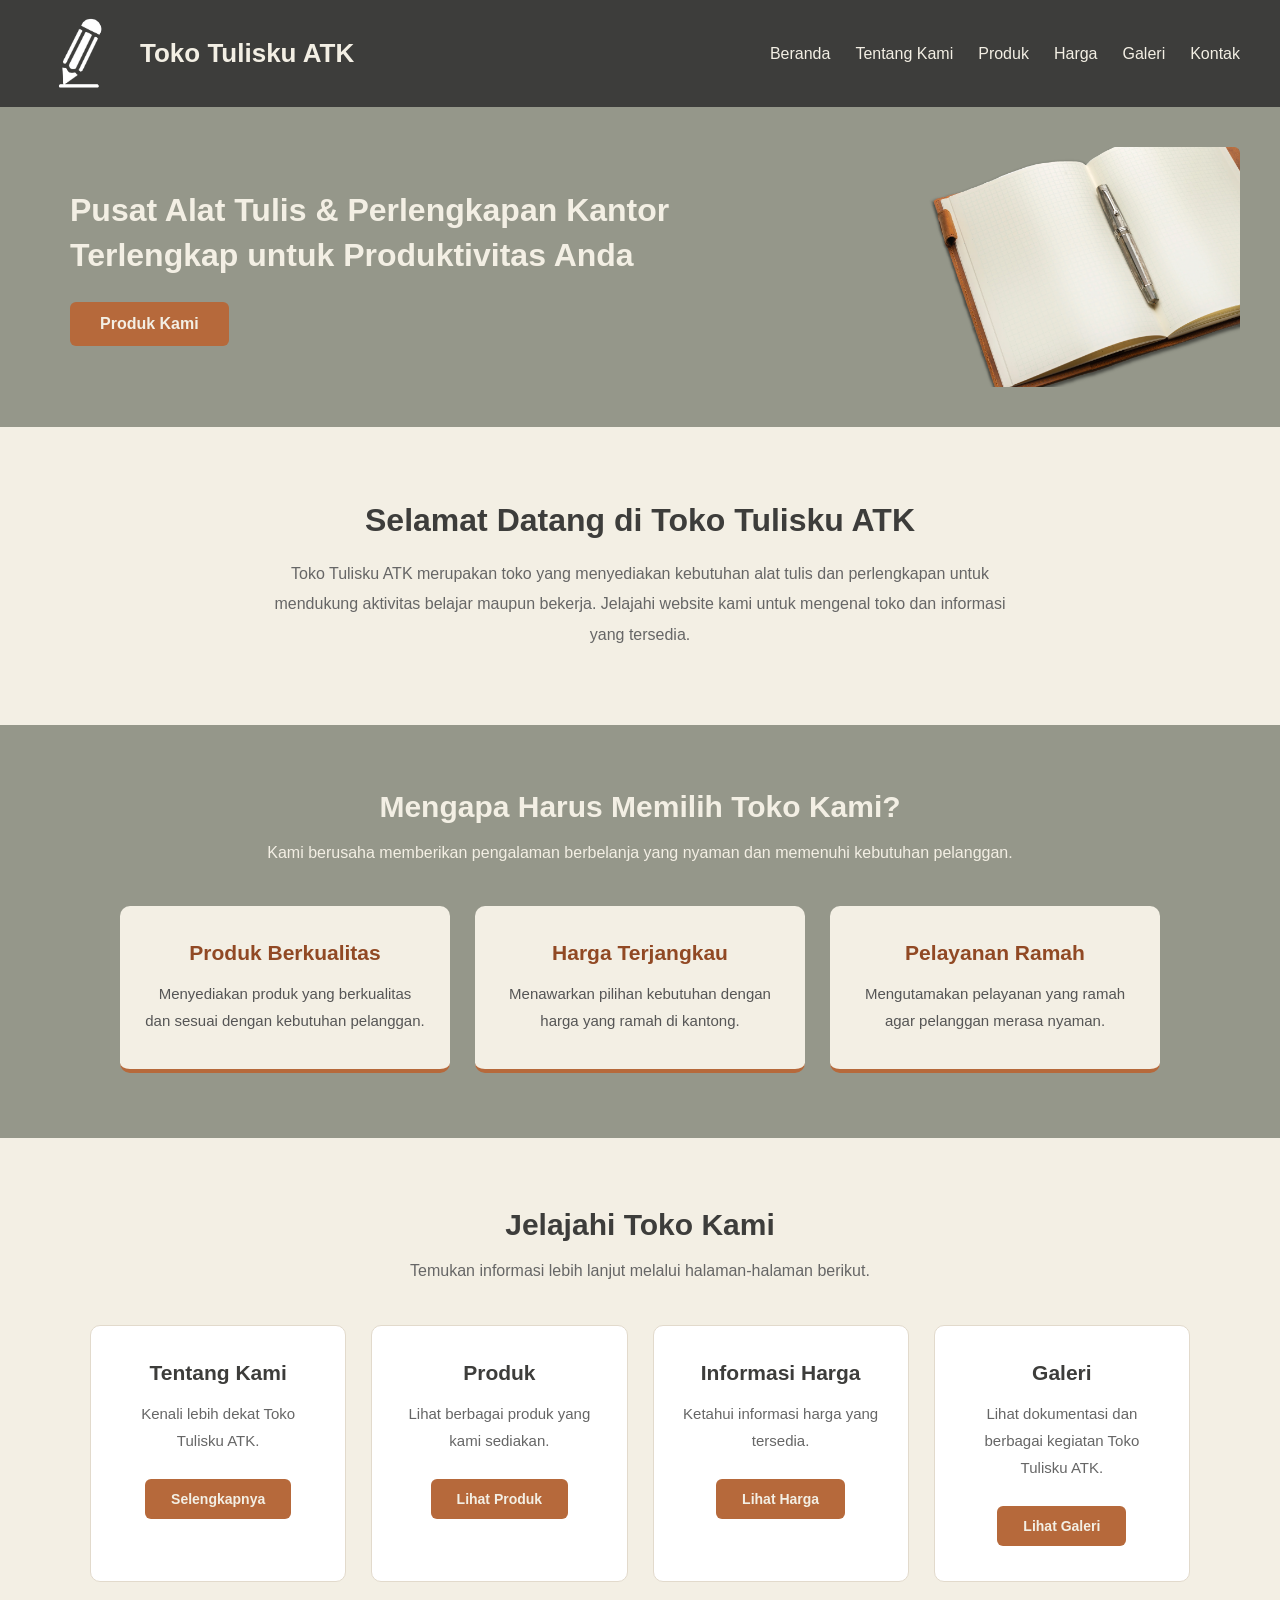
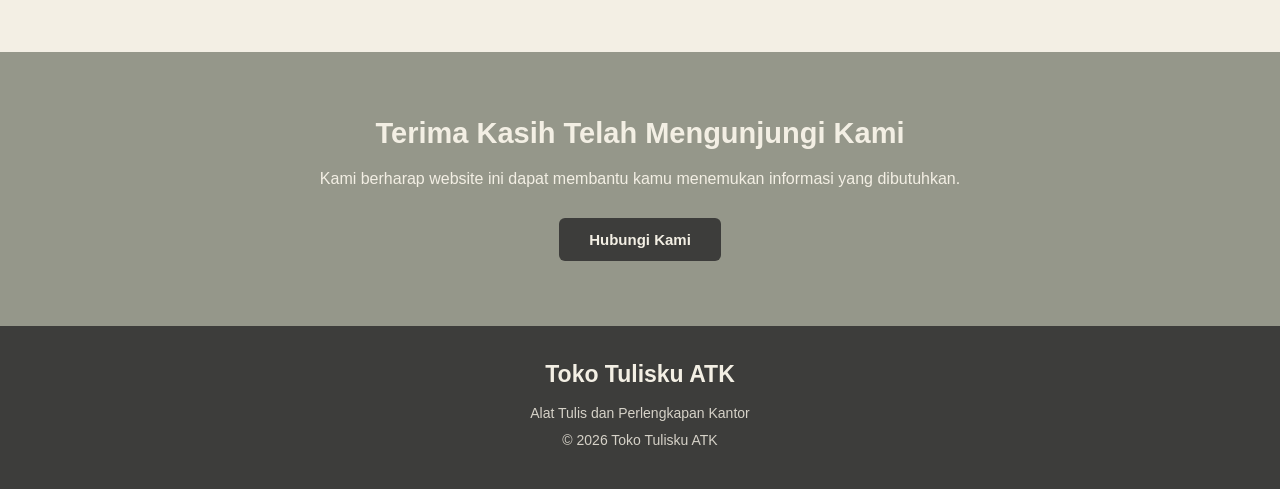
<file: index.html>
<!DOCTYPE html>
<html lang="en">
<head>
    <meta charset="UTF-8">
    <meta name="viewport" content="width=device-width, initial-scale=1.0">
    <title>Beranda</title>
    <link href="./styles/global.css" rel="stylesheet">
    <link href="./styles/index.css" rel="stylesheet">
</head>
<body>
    <header>
        <nav class="header">
            <a href="index.html" class="logo">
                <img src="./assets/images/logo/logo.png" alt="Logo ATK Store">
            </a>
            <h1 class="header-judul">Toko Tulisku ATK</h1>
            <ul class="header-link">
                <li><a href="index.html">Beranda</a></li>
                <li><a href="pages/about.html">Tentang Kami</a></li>
                <li><a href="pages/products.html">Produk</a></li>
                <li><a href="pages/pricing.html">Harga</a></li>
                <li><a href="pages/gallery.html">Galeri</a></li>
                <li><a href="pages/contact.html">Kontak</a></li>
            </ul>
        </nav>

        <nav class="header2">
            <div class="header2-isi">
            <p>Pusat Alat Tulis & Perlengkapan Kantor Terlengkap untuk Produktivitas Anda</p>
            <a href="pages/products.html">Produk Kami</a>
            </div>
            <div class="header2-gambar">
                <img src="assets/images/hero/image-product-header2.png" alt="Gambar Produk">
            </div>
        </nav>
    </header>

<main>
    <section class="sambutan">
        <h2>Selamat Datang di Toko Tulisku ATK</h2>
        <p>
            Toko Tulisku ATK merupakan toko yang menyediakan
            kebutuhan alat tulis dan perlengkapan untuk
            mendukung aktivitas belajar maupun bekerja.
            Jelajahi website kami untuk mengenal toko
            dan informasi yang tersedia.
        </p>
    </section>

    <section class="mengapa-kami">
        <h2>Mengapa Harus Memilih Toko Kami?</h2>
        <p>Kami berusaha memberikan pengalaman berbelanja yang nyaman dan memenuhi kebutuhan pelanggan.</p>
        <div class="mengapa-container">
            <div class="mengapa-card">
                <h3>Produk Berkualitas</h3>
                <p>Menyediakan produk yang berkualitas dan sesuai dengan kebutuhan pelanggan.</p>
            </div>
            <div class="mengapa-card">
                <h3>Harga Terjangkau</h3>
                <p>Menawarkan pilihan kebutuhan dengan harga yang ramah di kantong.</p>
            </div>
            <div class="mengapa-card">
                <h3>Pelayanan Ramah</h3>
                <p>Mengutamakan pelayanan yang ramah agar pelanggan merasa nyaman.</p>
            </div>
        </div>
    </section>

    <section class="jelajahi">
        <h2>Jelajahi Toko Kami</h2>
        <p>Temukan informasi lebih lanjut melalui halaman-halaman berikut.</p>
        <div class="jelajahi-container">
            <div class="jelajahi-card">
                <h3>Tentang Kami</h3>
                <p>Kenali lebih dekat Toko Tulisku ATK.</p>
                <a href="pages/about.html">Selengkapnya</a>
            </div>
            <div class="jelajahi-card">
                <h3>Produk</h3>
                <p>Lihat berbagai produk yang kami sediakan.</p>
                <a href="pages/products.html">Lihat Produk</a>
            </div>
            <div class="jelajahi-card">
                <h3>Informasi Harga</h3>
                <p>Ketahui informasi harga yang tersedia.</p>
                <a href="pages/pricing.html">Lihat Harga</a>
            </div>
            <div class="jelajahi-card">
                <h3>Galeri</h3>
                <p>Lihat dokumentasi dan berbagai kegiatan Toko Tulisku ATK.</p>
                <a href="pages/gallery.html">Lihat Galeri</a>
            </div>
        </div>
    </section>

    <section class="ajakan">
        <h2>Terima Kasih Telah Mengunjungi Kami</h2>
        <p>Kami berharap website ini dapat membantu kamu menemukan informasi yang dibutuhkan.</p>
        <a href="pages/contact.html">Hubungi Kami</a>
    </section>
</main>

<footer>
    <h3>Toko Tulisku ATK</h3>
    <p>Alat Tulis dan Perlengkapan Kantor</p>
    <p>© 2026 Toko Tulisku ATK</p>
</footer>

</body>
</html>
</file>
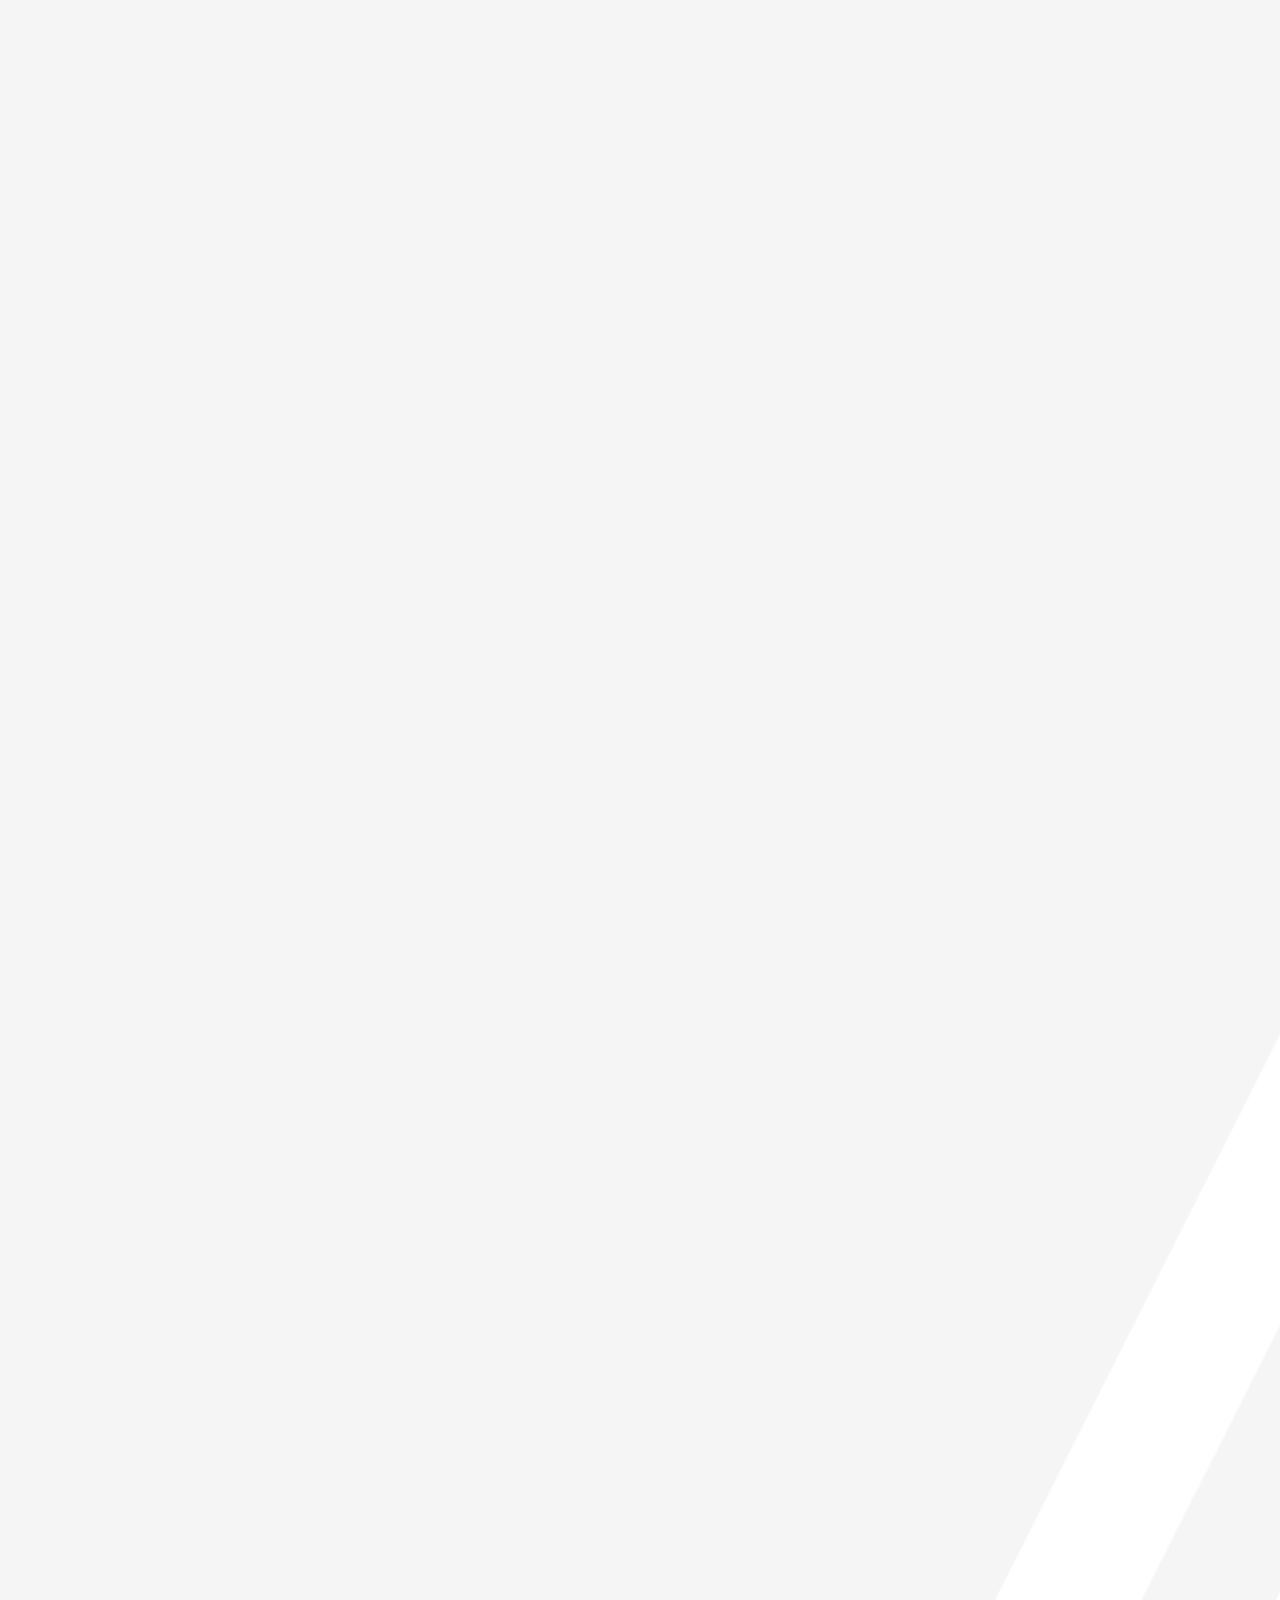
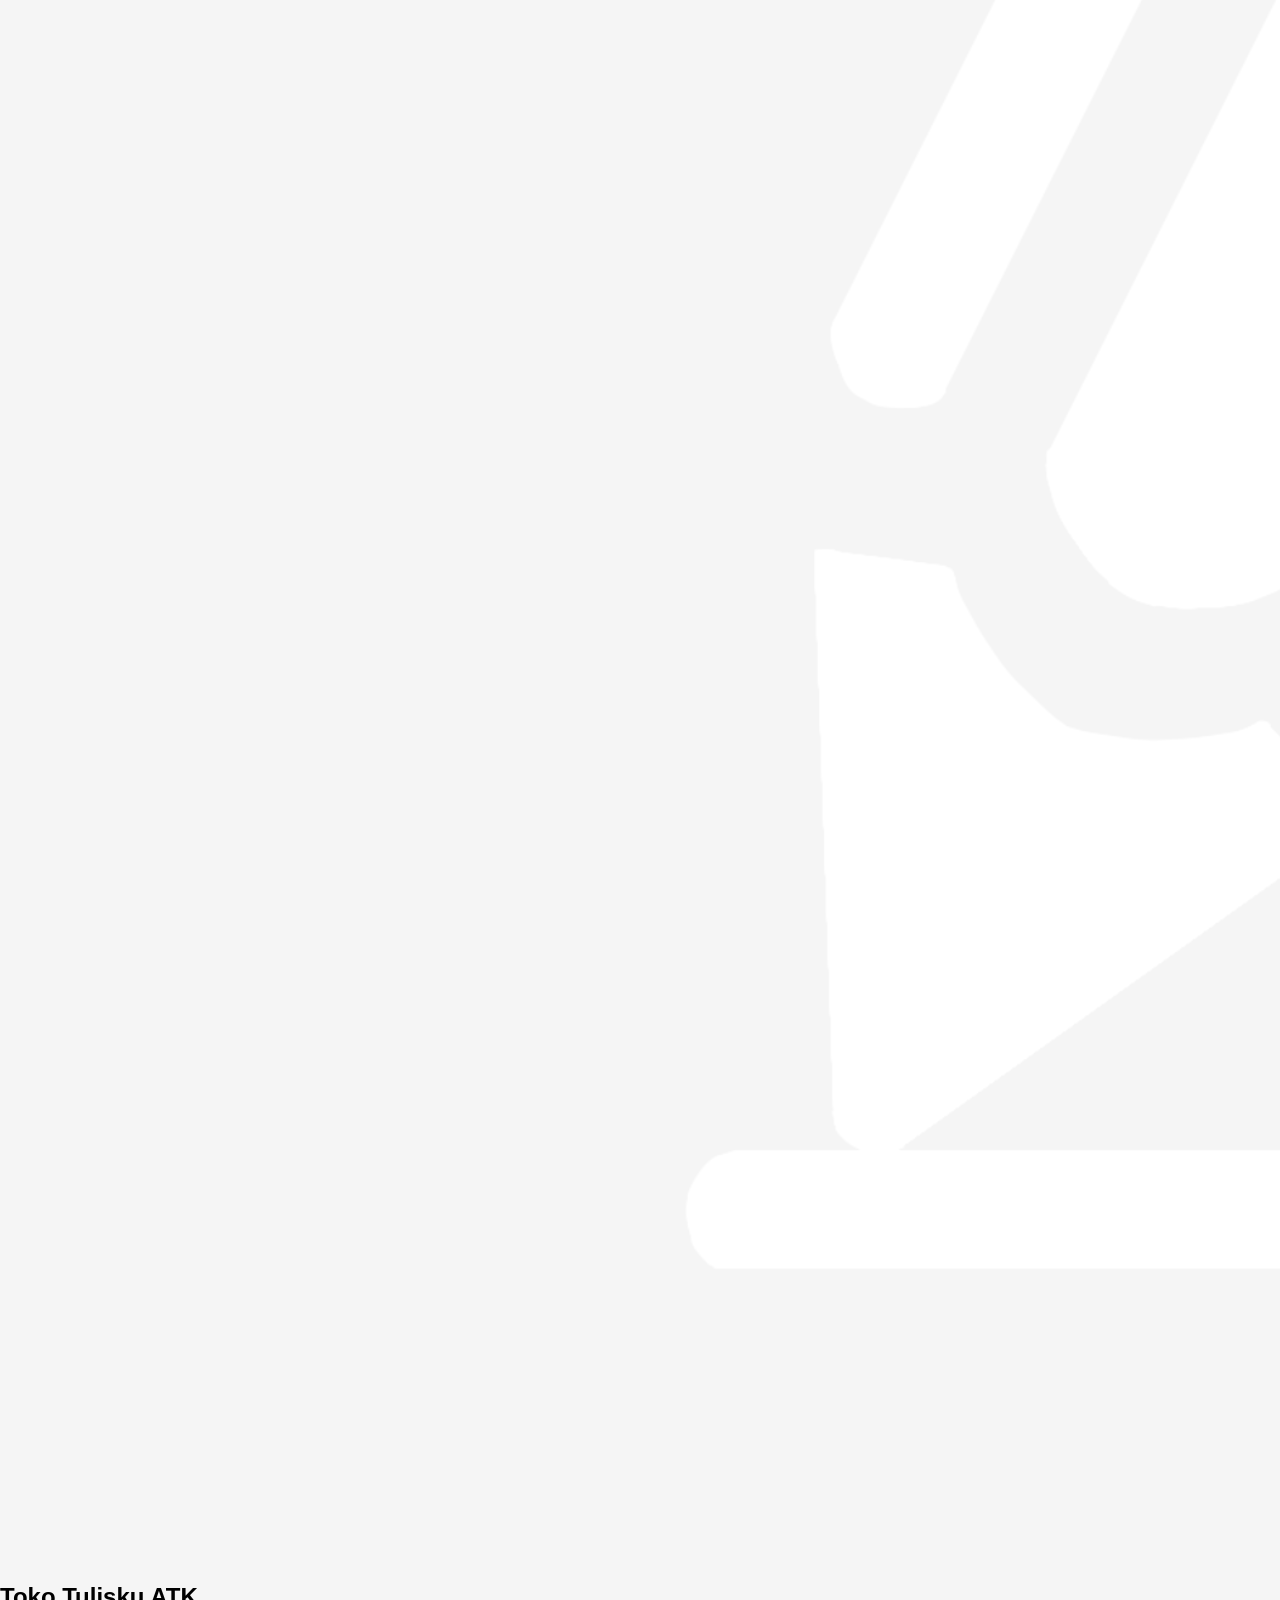
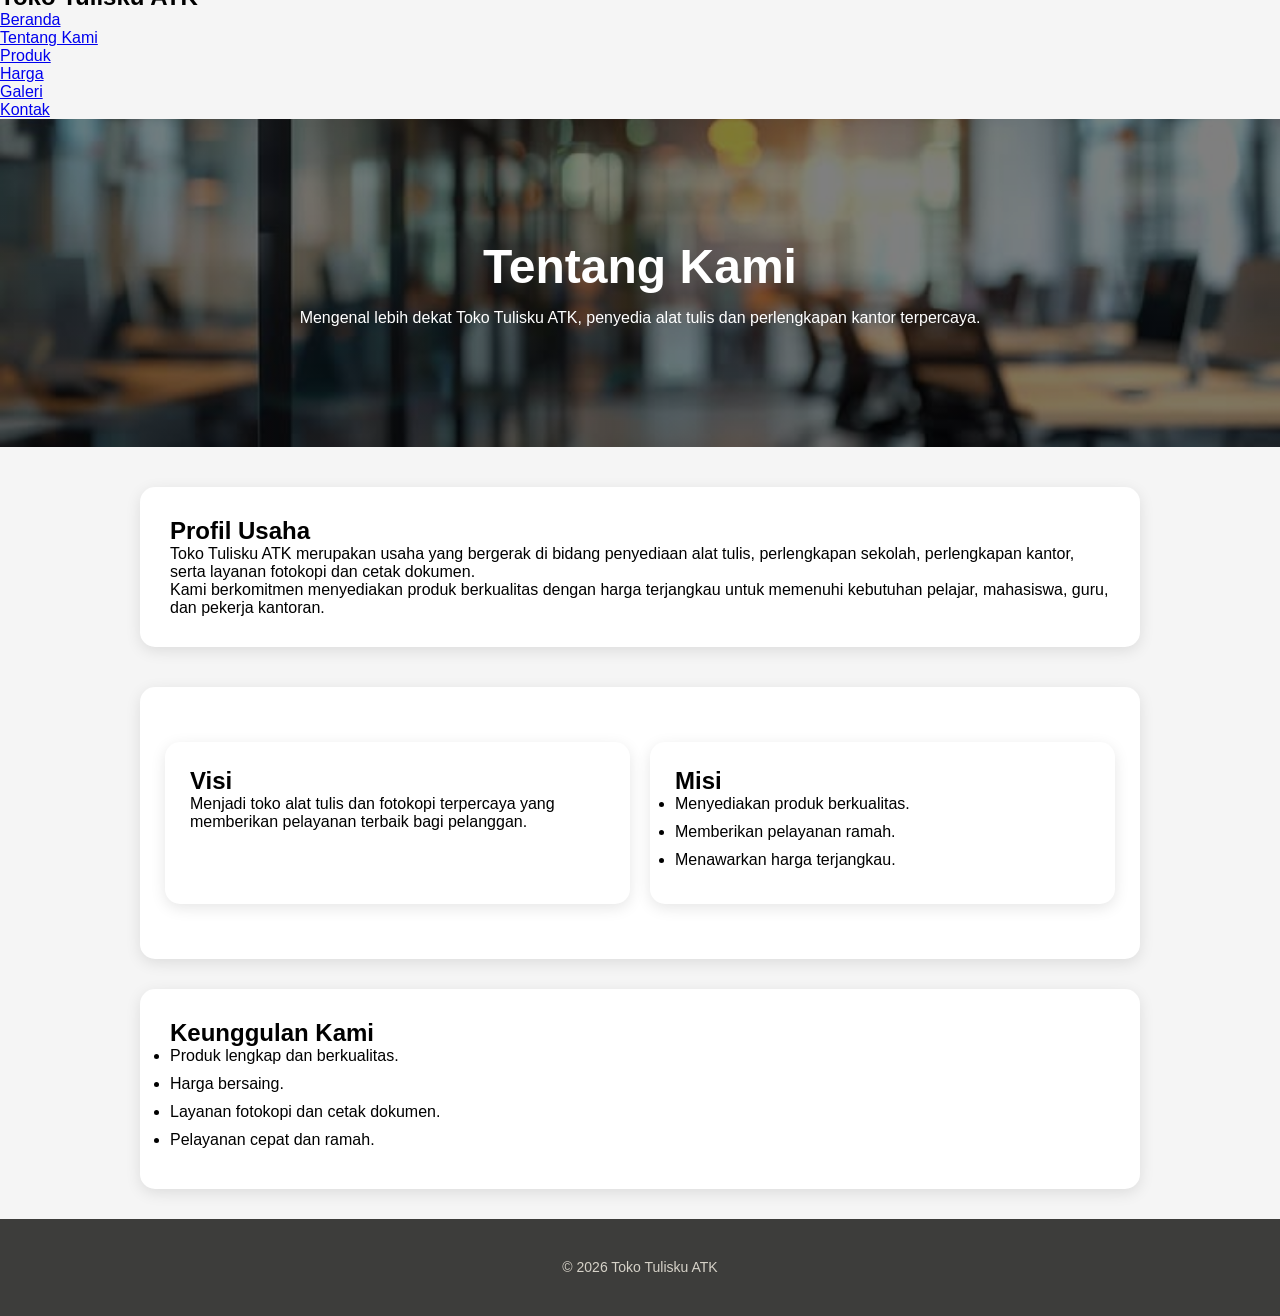
<file: pages/about.html>
<!doctype html>
<html lang="id">
  <head>
    <meta charset="UTF-8" />
    <meta name="viewport" content="width=device-width, initial-scale=1.0" />

    <title>Tentang Kami - Toko Tulisku ATK</title>

    <link rel="stylesheet" href="../styles/global.css" />
    <link rel="stylesheet" href="../styles/about.css" />
  </head>
  <body>
    <header>
      <nav>
        <div class="logo-brand">
          <img src="../assets/pencil-logo.png" alt="Logo" />

          <h2>Toko Tulisku ATK</h2>
        </div>

        <ul>
          <li><a href="../index.html">Beranda</a></li>
          <li><a href="about.html">Tentang Kami</a></li>
          <li><a href="products.html">Produk</a></li>
          <li><a href="pricing.html">Harga</a></li>
          <li><a href="gallery.html">Galeri</a></li>
          <li><a href="contact.html">Kontak</a></li>
        </ul>
      </nav>
    </header>

    <main>
      <section class="hero">
        <h1>Tentang Kami</h1>
        <p>
          Mengenal lebih dekat Toko Tulisku ATK, penyedia alat tulis dan
          perlengkapan kantor terpercaya.
        </p>
      </section>

      <section class="about-content">
        <h2>Profil Usaha</h2>

        <p>
          Toko Tulisku ATK merupakan usaha yang bergerak di bidang penyediaan
          alat tulis, perlengkapan sekolah, perlengkapan kantor, serta layanan
          fotokopi dan cetak dokumen.
        </p>

        <p>
          Kami berkomitmen menyediakan produk berkualitas dengan harga
          terjangkau untuk memenuhi kebutuhan pelajar, mahasiswa, guru, dan
          pekerja kantoran.
        </p>
      </section>

      <section class="vision-mission">
        <div class="box">
          <section class="vision-mission">
            <div class="box">
              <h2>Visi</h2>

              <p>
                Menjadi toko alat tulis dan fotokopi terpercaya yang memberikan
                pelayanan terbaik bagi pelanggan.
              </p>
            </div>

            <div class="box">
              <h2>Misi</h2>

              <ul>
                <li>Menyediakan produk berkualitas.</li>
                <li>Memberikan pelayanan ramah.</li>
                <li>Menawarkan harga terjangkau.</li>
              </ul>
            </div>
          </section>
        </div>
      </section>

      <section class="advantages">
        <h2>Keunggulan Kami</h2>

        <ul>
          <li>Produk lengkap dan berkualitas.</li>
          <li>Harga bersaing.</li>
          <li>Layanan fotokopi dan cetak dokumen.</li>
          <li>Pelayanan cepat dan ramah.</li>
        </ul>
      </section>
    </main>

    <footer>
      <p>&copy; 2026 Toko Tulisku ATK</p>
    </footer>
  </body>
</html>
</file>
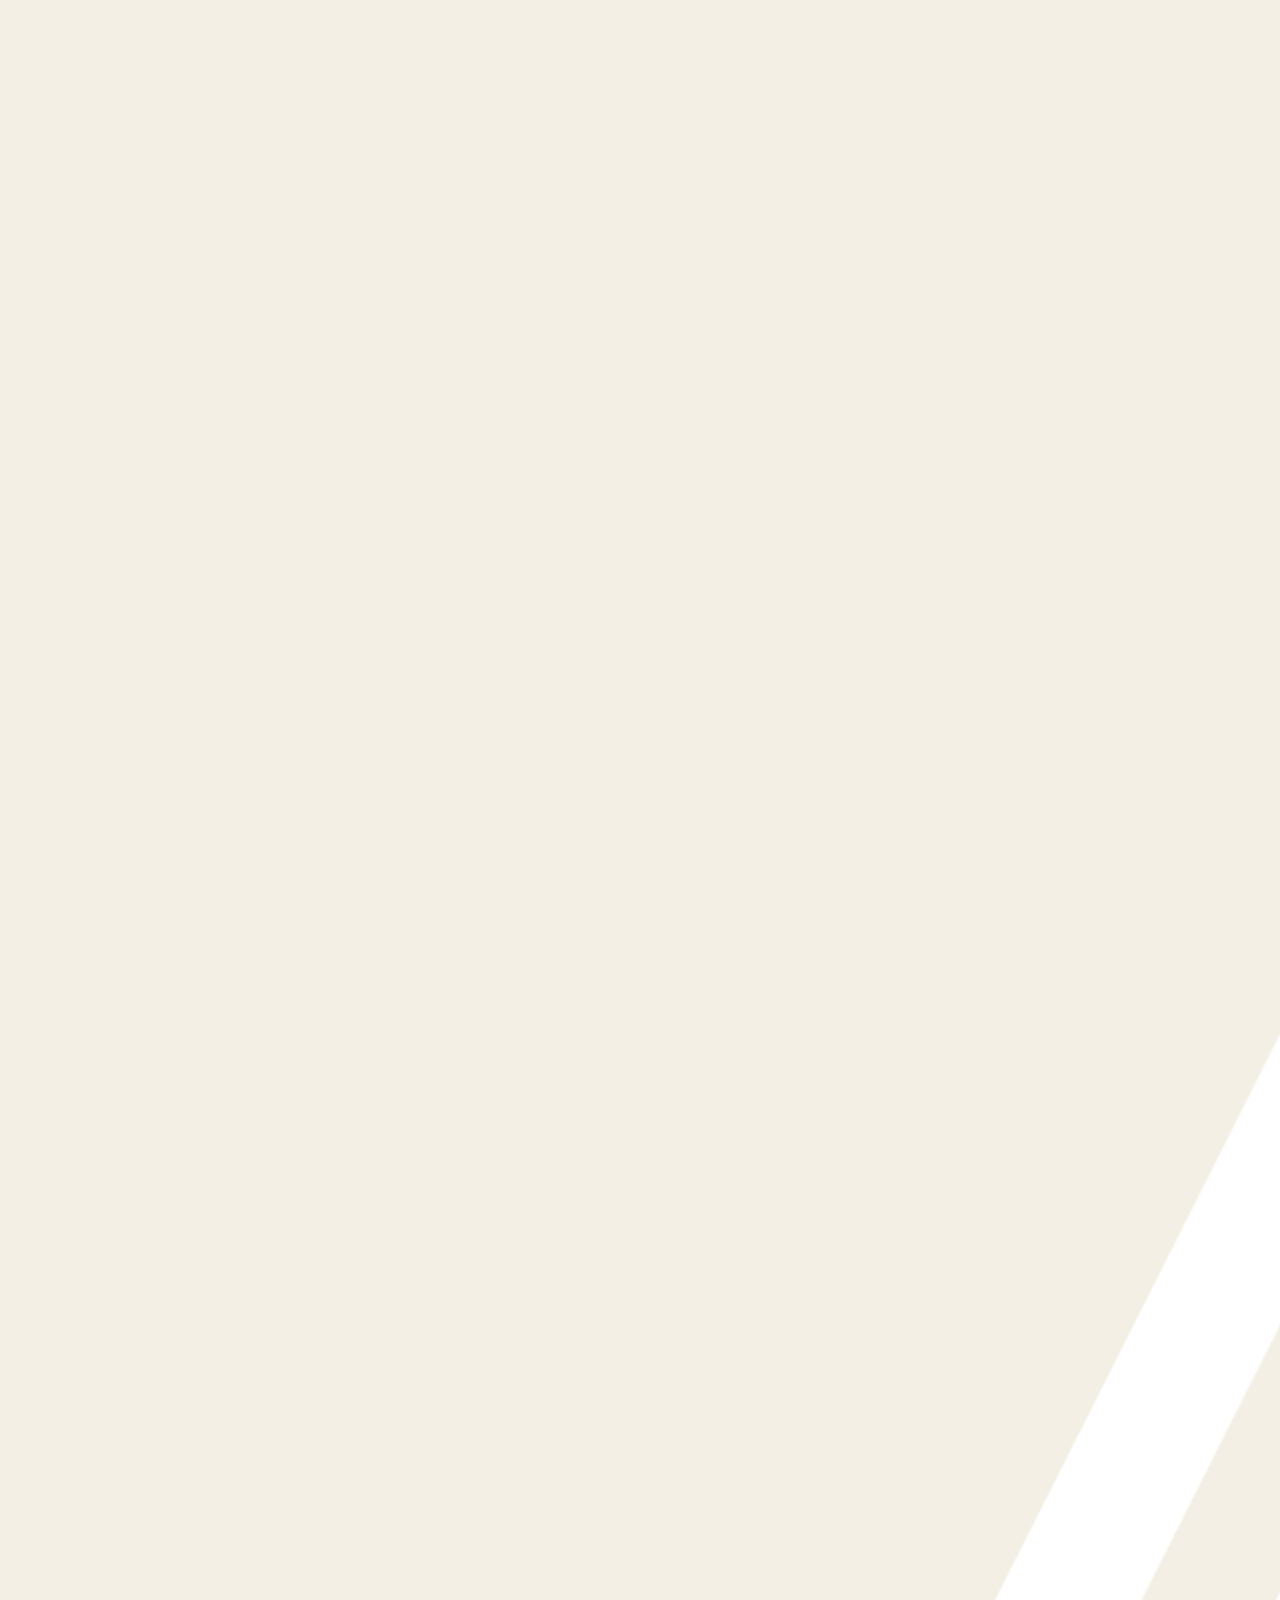
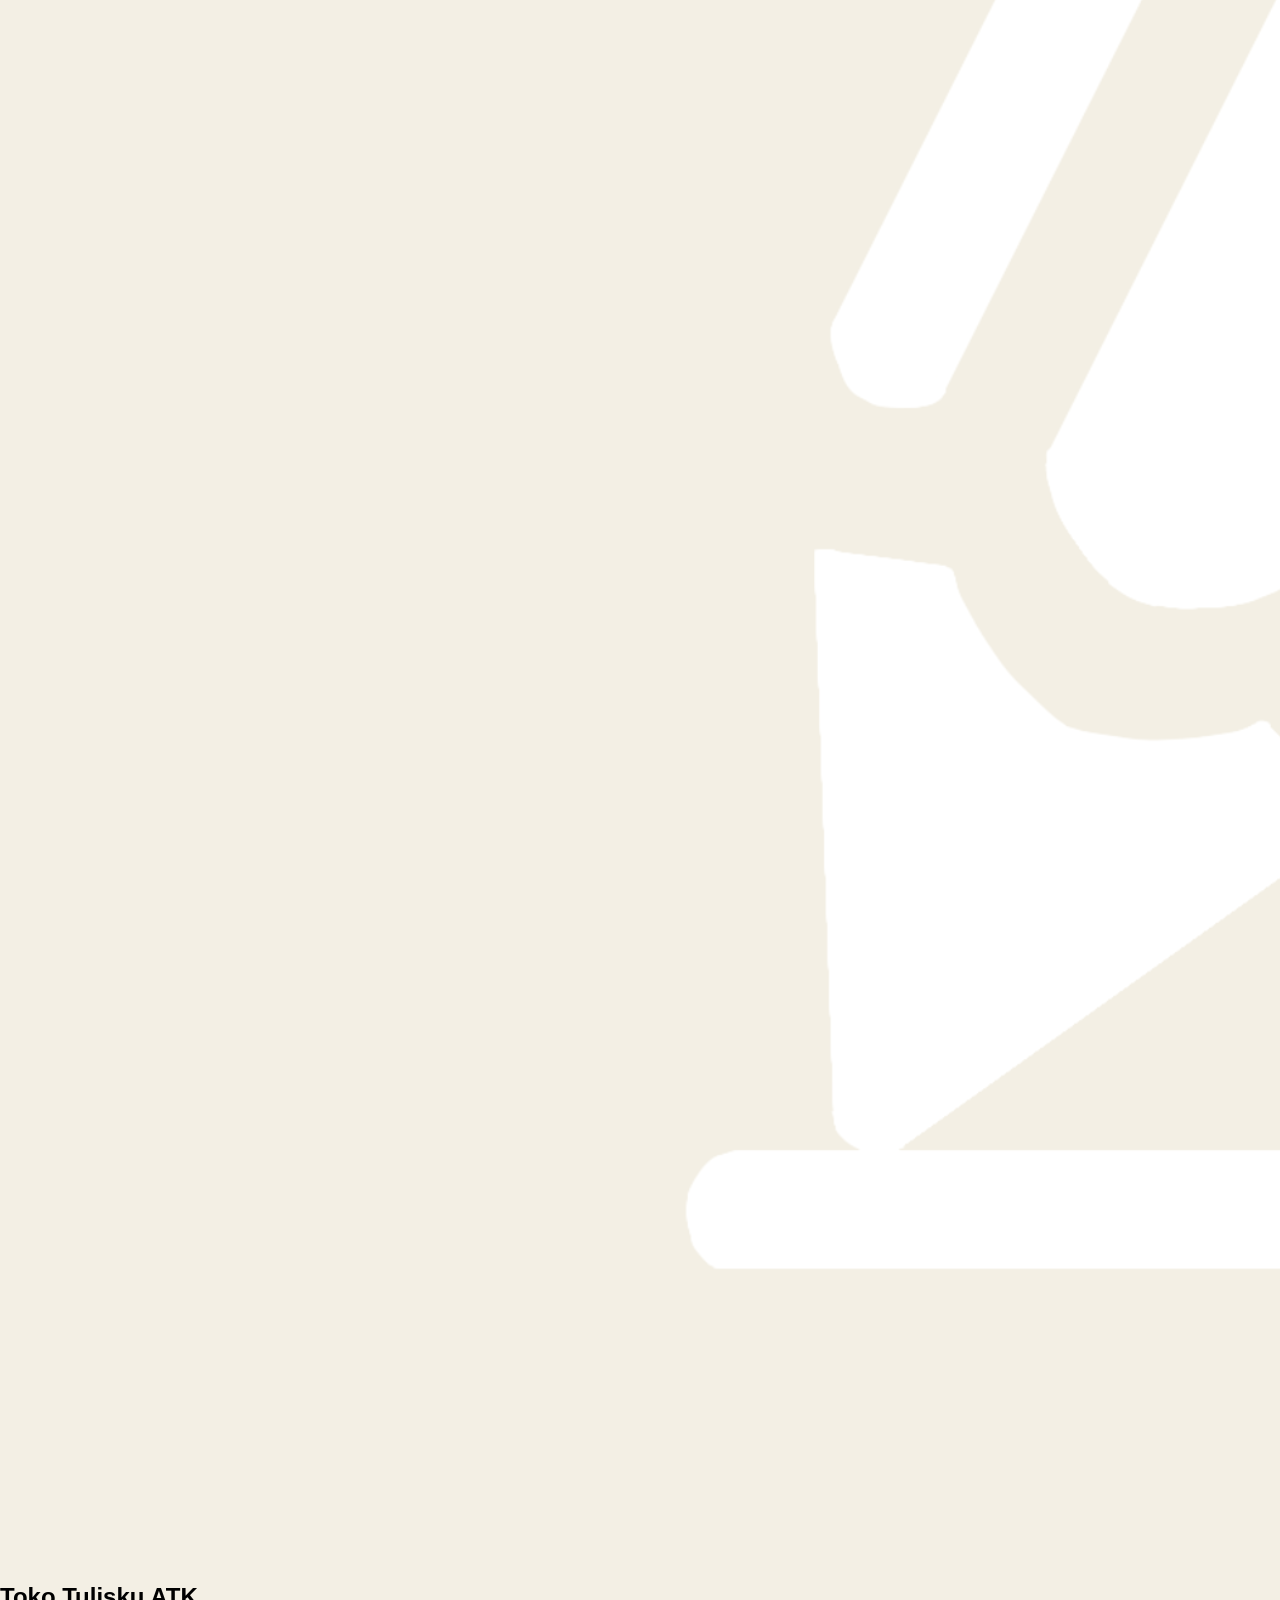
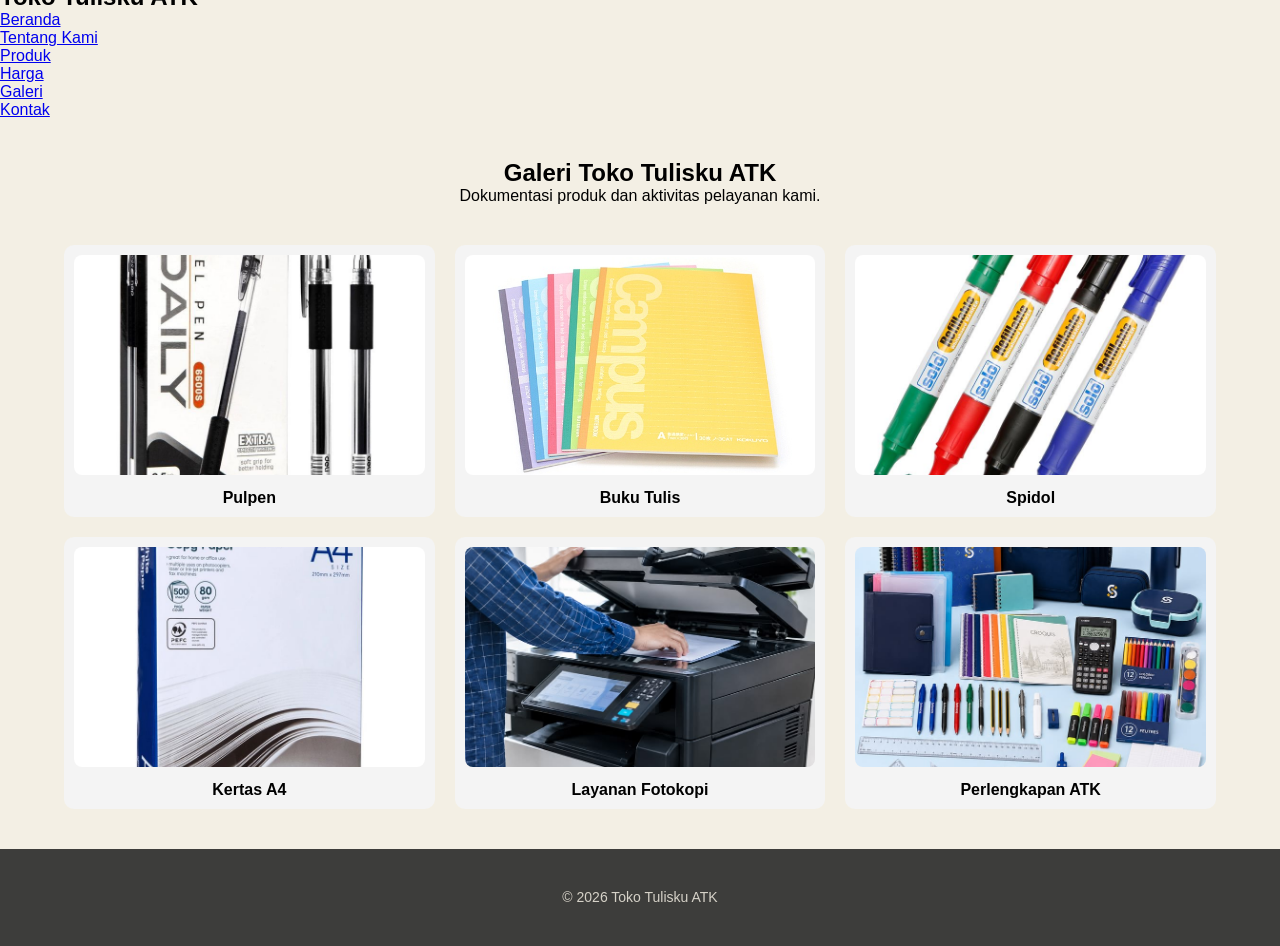
<file: pages/gallery.html>
<!doctype html>
<html lang="id">
  <head>
    <meta charset="UTF-8" />
    <meta name="viewport" content="width=device-width, initial-scale=1.0" />

    <title>Galeri - Toko Tulisku ATK</title>

    <link rel="stylesheet" href="../styles/global.css" />
    <link rel="stylesheet" href="../styles/gallery.css" />
  </head>
  <body>
    <header>
      <nav>
        <div class="logo-brand">
          <img src="../assets/images/logo/pencil-logo.png" alt="Logo" />

          <h2>Toko Tulisku ATK</h2>
        </div>

        <ul>
          <li><a href="../index.html">Beranda</a></li>
          <li><a href="about.html">Tentang Kami</a></li>
          <li><a href="products.html">Produk</a></li>
          <li><a href="pricing.html">Harga</a></li>
          <li><a href="gallery.html">Galeri</a></li>
          <li><a href="contact.html">Kontak</a></li>
        </ul>
      </nav>
    </header>

    <main>
      <section class="gallery-header">
        <h1>Galeri Toko Tulisku ATK</h1>

        <p>Dokumentasi produk dan aktivitas pelayanan kami.</p>
      </section>

      <section class="gallery-container">
        <figure>
          <img src="../assets/images/gallery/pulpen.jpg" alt="Produk pulpen" />
          <figcaption>Pulpen</figcaption>
        </figure>

        <figure>
          <img
            src="../assets/images/gallery/buku.jpg"
            alt="Buku tulis sekolah"
          />
          <figcaption>Buku Tulis</figcaption>
        </figure>

        <figure>
          <img src="../assets/images/gallery/spidol.jpg" alt="Spidol warna" />
          <figcaption>Spidol</figcaption>
        </figure>

        <figure>
          <img src="../assets/images/gallery/kertas.jpg" alt="Kertas A4" />
          <figcaption>Kertas A4</figcaption>
        </figure>

        <figure>
          <img
            src="../assets/images/gallery/fotokopi.jpg"
            alt="Layanan fotokopi"
          />
          <figcaption>Layanan Fotokopi</figcaption>
        </figure>

        <figure>
          <img
            src="../assets/images/gallery/atk.jpg"
            alt="Perlengkapan alat tulis"
          />
          <figcaption>Perlengkapan ATK</figcaption>
        </figure>
      </section>
    </main>

    <footer>
      <p>&copy; 2026 Toko Tulisku ATK</p>
    </footer>
  </body>
</html>
</file>
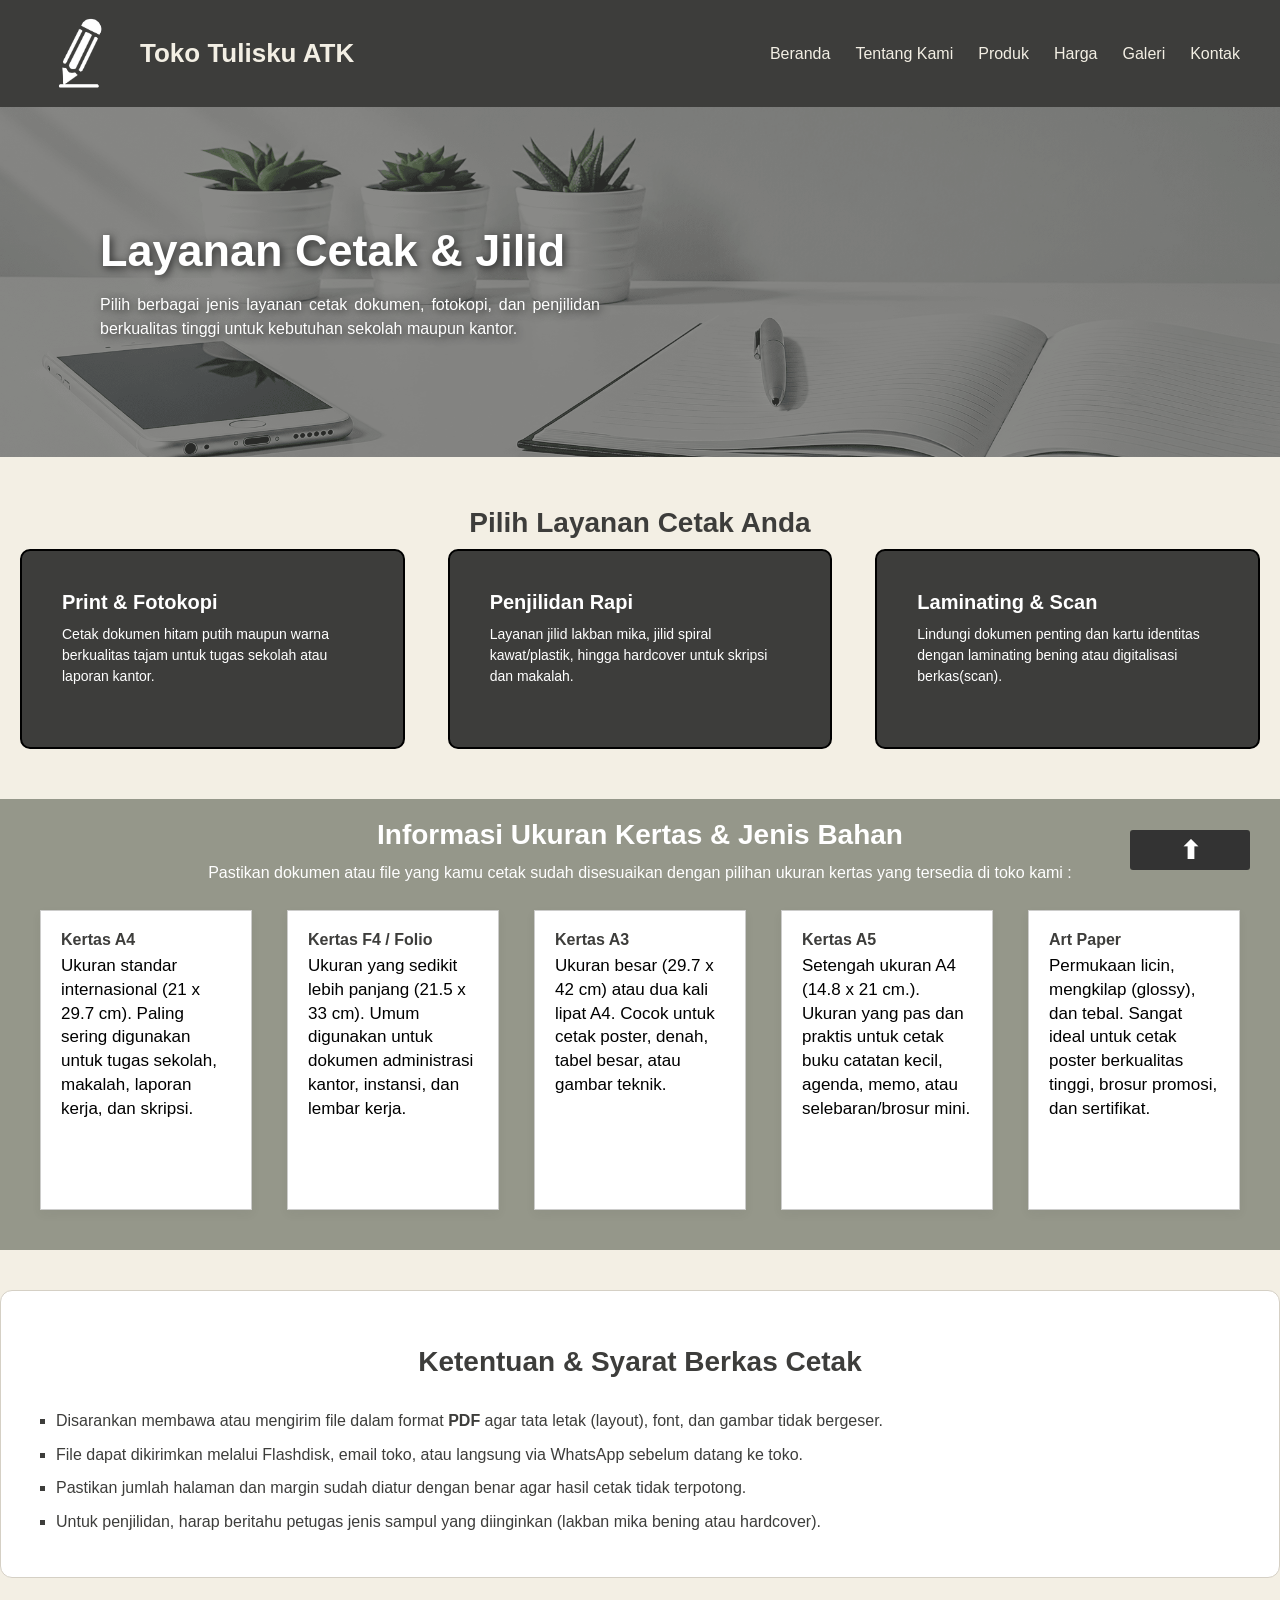
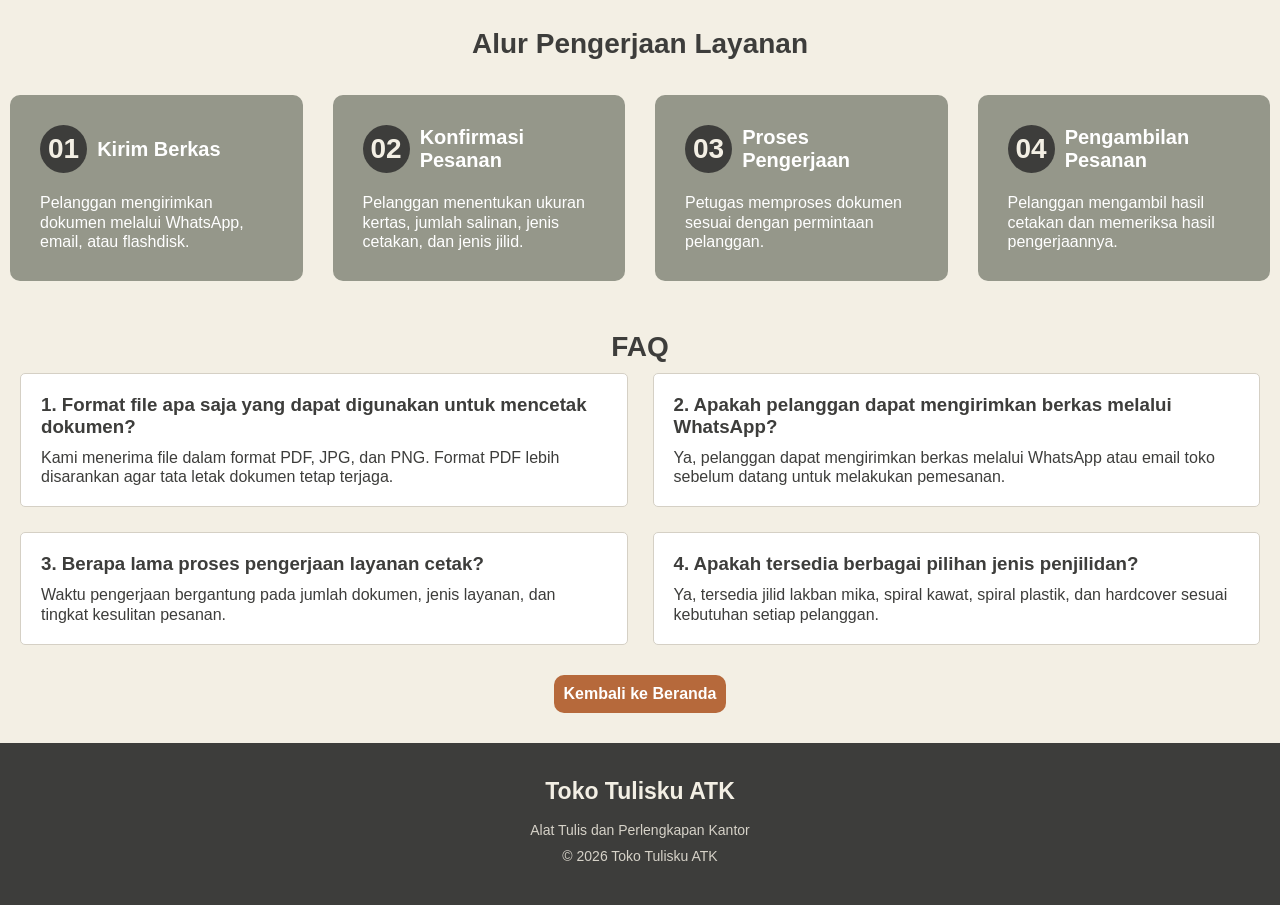
<file: pages/print-services.html>
<!DOCTYPE html>
<html lang="en">
<head>
    <!-- Main identity of HTML document -->
    <meta charset="UTF-8">
    <meta name="viewport" content="width=device-width, initial-scale=1.0">
    <title>print-services</title>
    <link rel="stylesheet" href="../styles/print-services.css">
    <link rel="stylesheet" href="../styles/global.css">
</head>
<body>

    <!-- Header Divided into Two Main Parts-->
    <header>
        <!-- Main Navigation with Store Logo -->
        <nav class="header">

            <!-- Store Logo -->
            <a href="../index.html" class="logo">
                <img src="../assets/images/logo/logo.png" alt="Logo ATK Store">
            </a>

            <h1 class="header-judul">Toko Tulisku ATK</h1>

            <!-- Navigation Links -->
            <ul class="header-link">
                <li><a href="../index.html">Beranda</a></li>
                <li><a href="about.html">Tentang Kami</a></li>
                <li><a href="products.html">Produk</a></li>
                <li><a href="pricing.html">Harga</a></li>
                <li><a href="gallery.html">Galeri</a></li>
                <li><a href="contact.html">Kontak</a></li>
            </ul>

        </nav>


        <!-- Main banner for printing services with a title and short description -->
        <section class="print-hero">
            <div class="hero-content">
                <h2 class="section-title">Layanan Cetak & Jilid</h2>
                <p class="section-desc">Pilih berbagai jenis layanan cetak dokumen, fotokopi, dan penjilidan berkualitas tinggi untuk kebutuhan sekolah maupun kantor.</p>
            </div>
        </section>
    </header>
    <!-- End of Header -->


    <!-- Main Contains Five Main Service Sections -->
    <main class="main-service">

        <!-- First section with Printing Services divided into three buttons and each linking to its own page. -->
        <section class="service-cards-section">
            <h2 class="service-title">Pilih Layanan Cetak Anda</h2>
            <div class="service-grid">
                <a href="#pricing-table" class="service-card">
                    <h3>Print & Fotokopi</h3>
                    <p>Cetak dokumen hitam putih maupun warna berkualitas tajam untuk tugas sekolah atau laporan kantor.</p>
                </a>

                <a href="#pricing-table" class="service-card">
                    <h3>Penjilidan Rapi</h3>
                    <p>Layanan jilid lakban mika, jilid spiral kawat/plastik, hingga hardcover untuk skripsi dan makalah.</p>
                </a>

                <a href="#pricing-table" class="service-card">
                    <h3>Laminating & Scan</h3>
                    <p>Lindungi dokumen penting dan kartu identitas dengan laminating bening atau digitalisasi berkas(scan).</p>
                </a>
            </div>
        </section>

        <!-- Second section with 5 Paper Sizes & Material Types Information -->
        <section class="info-section">
            <h2 class="service-title" id="special-service-title">Informasi Ukuran Kertas & Jenis Bahan</h2>
            <p class="service-subtitle" id="special-service-subtitle">Pastikan dokumen atau file yang kamu cetak sudah disesuaikan dengan pilihan ukuran kertas yang tersedia di toko kami :</p>
            
            <div class="info-grid">

                <!-- Paper Size A4 -->
                <div class="info-card">
                    <h3>Kertas A4</h3>
                    <p>Ukuran standar internasional (21 x 29.7 cm). Paling sering digunakan untuk tugas sekolah, makalah, laporan kerja, dan skripsi.</p>
                </div>

                <!-- Paper Size F4 -->
                <div class="info-card">
                    <h3>Kertas F4 / Folio</h3>
                    <p>Ukuran yang sedikit lebih panjang (21.5 x 33 cm). Umum digunakan untuk dokumen administrasi kantor, instansi, dan lembar kerja.</p>
                </div>

                <!-- Paper Size A3 -->
                <div class="info-card">
                    <h3>Kertas A3</h3>
                    <p>Ukuran besar (29.7 x 42 cm) atau dua kali lipat A4. Cocok untuk cetak poster, denah, tabel besar, atau gambar teknik.</p>
                </div>

                <!-- Paper Size A5 -->
                <div class="info-card">
                    <h3>Kertas A5</h3>
                    <p>Setengah ukuran A4 (14.8 x 21 cm.). Ukuran yang pas dan praktis untuk cetak buku catatan kecil, agenda, memo, atau selebaran/brosur mini.</p>
                </div>

                <!-- Paper Size Art Paper -->
                <div class="info-card">
                    <h3>Art Paper</h3>
                    <p>Permukaan licin, mengkilap (glossy), dan tebal. Sangat ideal untuk cetak poster berkualitas tinggi, brosur promosi, dan sertifikat.</p>
                </div>
            </div>
        </section>

        <!-- Section 3 with Terms & Conditions for Print Files -->
        <section class="requirements-box">
            <h2 class="service-title">Ketentuan & Syarat Berkas Cetak</h2>
            <ul>
                <li>Disarankan membawa atau mengirim file dalam format <b>PDF</b> agar tata letak (layout), font, dan gambar tidak bergeser.</li>
                <li>File dapat dikirimkan melalui Flashdisk, email toko, atau langsung via WhatsApp sebelum datang ke toko.</li>
                <li>Pastikan jumlah halaman dan margin sudah diatur dengan benar agar hasil cetak tidak terpotong.</li>
                <li>Untuk penjilidan, harap beritahu petugas jenis sampul yang diinginkan (lakban mika bening atau hardcover).</li>
            </ul>
        </section>

        <!-- Section 4 with Service Workflow -->
        <section class="workflow-section">

            <h2 class="service-title">Alur Pengerjaan Layanan</h2>

            <div class="workflow-container">
            <div class="workflow-card">
                <div class="workflow-heading">
                    <span>01</span>
                    <h3>Kirim Berkas</h3>
                </div>
                    <p>Pelanggan mengirimkan dokumen melalui WhatsApp, email, atau flashdisk.</p>
            </div>

            <div class="workflow-card">
                <div class="workflow-heading">
                    <span>02</span>
                    <h3>Konfirmasi Pesanan</h3>
                </div>
                <p>Pelanggan menentukan ukuran kertas, jumlah salinan, jenis cetakan, dan jenis jilid.</p>
            </div>

            <div class="workflow-card">
                <div class="workflow-heading">
                    <span>03</span>
                    <h3>Proses Pengerjaan</h3>
                </div>
                <p>Petugas memproses dokumen sesuai dengan permintaan pelanggan.</p>
            </div>

            <div class="workflow-card">
                <div class="workflow-heading">
                    <span>04</span>
                    <h3>Pengambilan Pesanan</h3>
                </div>
                <p>Pelanggan mengambil hasil cetakan dan memeriksa hasil pengerjaannya.</p>
            </div>
            </div>
        </section>

        <!-- Section 5 with Frequently Asked Questions -->
         <section>
            <h2 class="service-title">FAQ</h2>

            <div class="faq-container">
            <div class="faq-item">
                <h3>1. Format file apa saja yang dapat digunakan untuk mencetak dokumen?</h3>
                <p>Kami menerima file dalam format PDF, JPG, dan PNG. Format PDF lebih disarankan agar tata letak dokumen tetap terjaga.</p>
            </div>

            <div class="faq-item">
                <h3>2. Apakah pelanggan dapat mengirimkan berkas melalui WhatsApp?</h3>
                <p>Ya, pelanggan dapat mengirimkan berkas melalui WhatsApp atau email toko sebelum datang untuk melakukan pemesanan.</p>
            </div>

            <div class="faq-item">
                <h3>3. Berapa lama proses pengerjaan layanan cetak?</h3>
                <p>Waktu pengerjaan bergantung pada jumlah dokumen, jenis layanan, dan tingkat kesulitan pesanan.</p>
            </div>

            <div class="faq-item">
                <h3>4. Apakah tersedia berbagai pilihan jenis penjilidan?</h3>
                <p>Ya, tersedia jilid lakban mika, spiral kawat, spiral plastik, dan hardcover sesuai kebutuhan setiap pelanggan.</p>
            </div>
            </div>

         </section>
    </main>
    <!-- The end of main content -->

    <!-- Back to home button -->
    <a href="../index.html" class="back-to-home-button">Kembali ke Beranda</a>


    <!-- Footer Section About Store -->
    <footer>
    <h3>Toko Tulisku ATK</h3>
    <p>Alat Tulis dan Perlengkapan Kantor</p>
    <p>© 2026 Toko Tulisku ATK</p>
    </footer>

    <!-- Back to Top Button -->
    <a href="#top" class="back-to-top" title="Kembali ke atas">⬆</a>


    
</body>
</html>
</file>
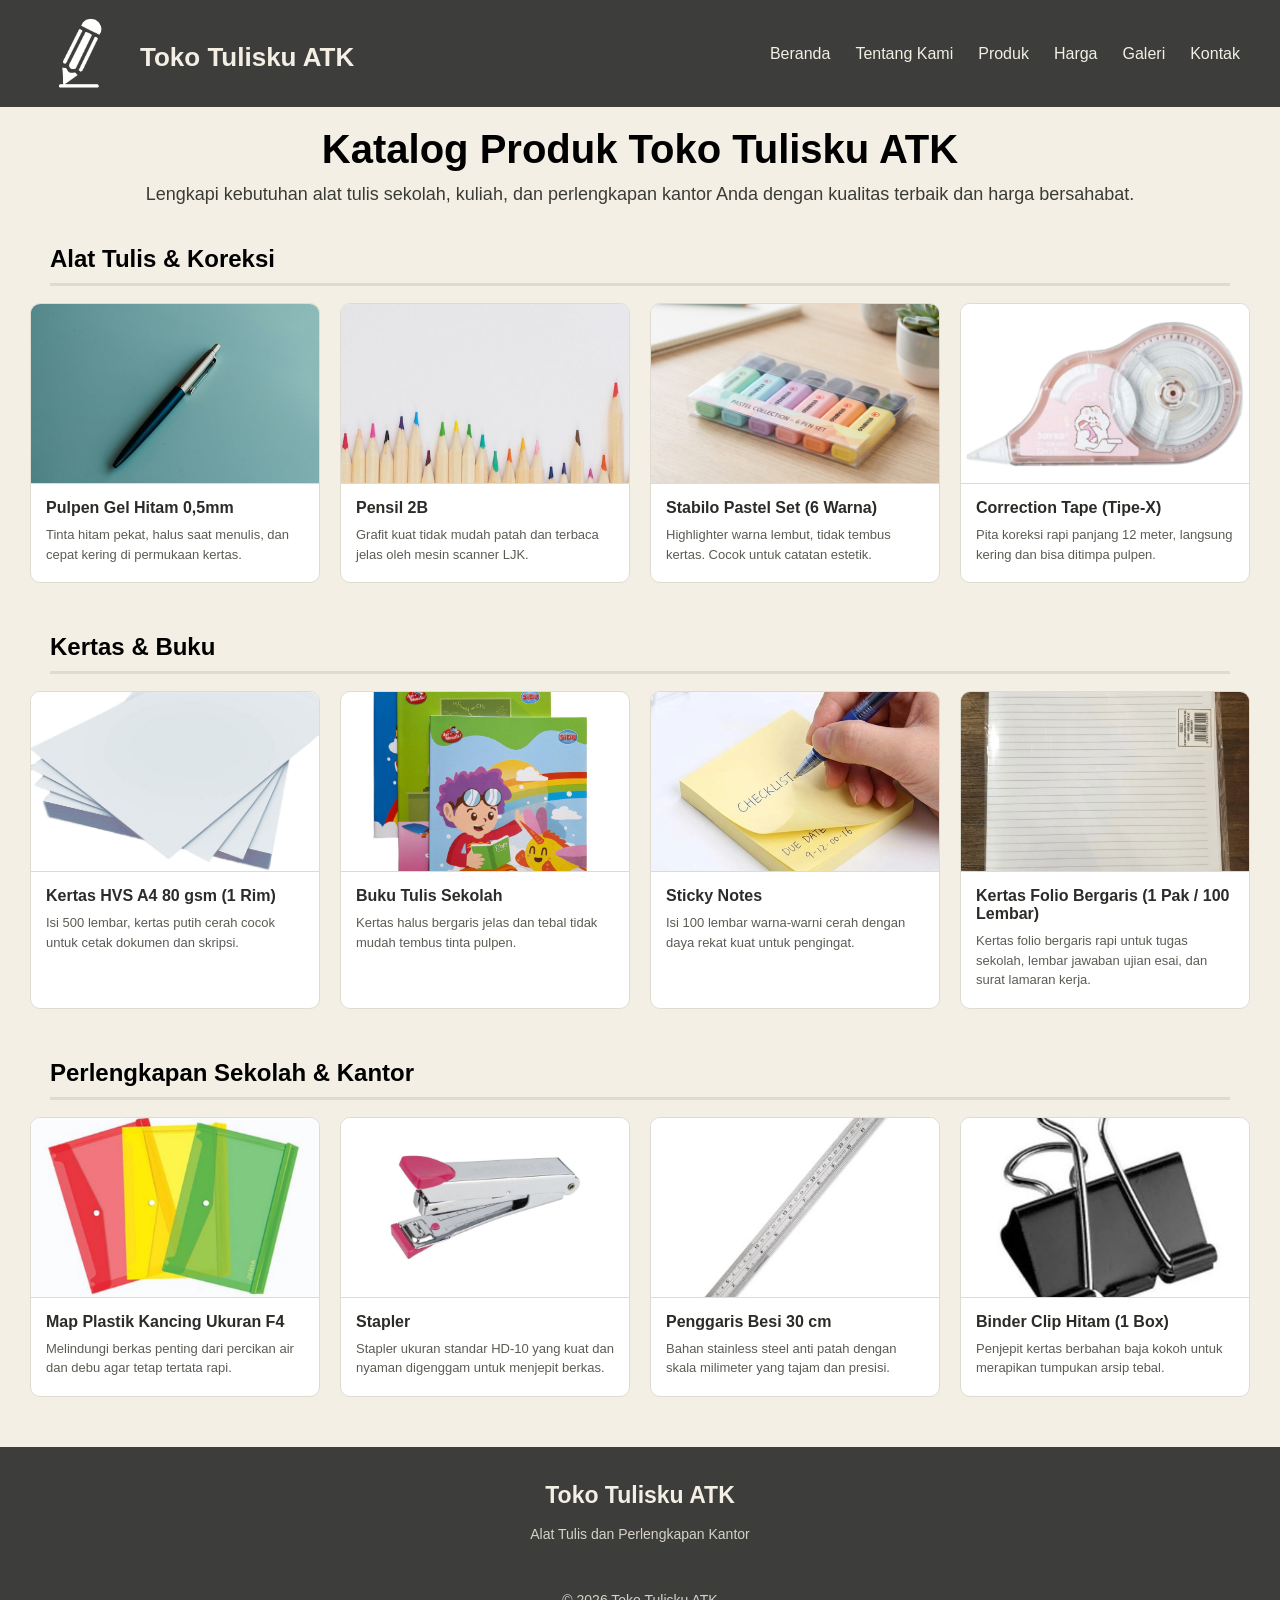
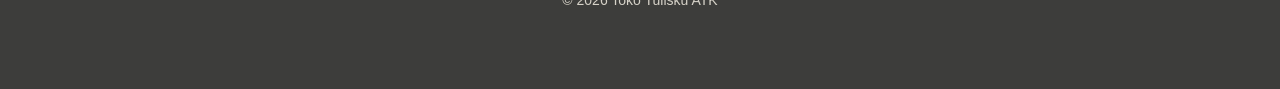
<file: pages/products.html>
<!doctype html>
<html lang="en">
  <head>
    <meta charset="UTF-8" />
    <meta name="viewport" content="width=device-width, initial-scale=1.0" />
    <title>Produk Kami</title>
    <link rel="stylesheet" href="../styles/global.css" />
    <link rel="stylesheet" href="../styles/products.css" />
  </head>
  <body>
    <header>
      <nav class="header">
        <a href="index.html" class="logo">
          <img src="../assets/images/logo/logo.png" alt="Logo ATK Store" />
        </a>
        <h1 class="header-judul">Toko Tulisku ATK</h1>
        <ul class="header-link">
          <li><a href="../index.html">Beranda</a></li>
          <li><a href="about.html">Tentang Kami</a></li>
          <li><a href="products.html">Produk</a></li>
          <li><a href="pricing.html">Harga</a></li>
          <li><a href="gallery.html">Galeri</a></li>
          <li><a href="contact.html">Kontak</a></li>
        </ul>
      </nav>
    </header>
    <main>
      <div class="title">
        <h1>Katalog Produk Toko Tulisku ATK</h1>
        <p>
          Lengkapi kebutuhan alat tulis sekolah, kuliah, dan perlengkapan kantor
          Anda dengan kualitas terbaik dan harga bersahabat.
        </p>
      </div>
      <div class="card">
        <div class="header-kategori">
          <h2 class="subtitle">Alat Tulis & Koreksi</h2>
        </div>
        <div class="grid-produk">
          <article class="produk-1 produk">
            <img
              src="../assets/images/products/pen-picture.jpg"
              alt="Gambar pen"
            />
            <h3>Pulpen Gel Hitam 0,5mm</h3>
            <p>
              Tinta hitam pekat, halus saat menulis, dan cepat kering di
              permukaan kertas.
            </p>
          </article>
          <article class="produk-2 produk">
            <img
              src="../assets/images/products/pencil-picture.jpg"
              alt="Gambar pensil"
            />
            <h3>Pensil 2B</h3>
            <p>
              Grafit kuat tidak mudah patah dan terbaca jelas oleh mesin scanner
              LJK.
            </p>
          </article>
          <article class="produk-3 produk">
            <img
              src="../assets/images/products/stabilo-picture.jpg"
              alt="Gambar stabilo"
            />
            <h3>Stabilo Pastel Set (6 Warna)</h3>
            <p>
              Highlighter warna lembut, tidak tembus kertas. Cocok untuk catatan
              estetik.
            </p>
          </article>
          <article class="produk-4 produk">
            <img
              src="../assets/images/products/tipex-picture.jpg"
              alt="Gambar tipe-x"
            />
            <h3>Correction Tape (Tipe-X)</h3>
            <p>
              Pita koreksi rapi panjang 12 meter, langsung kering dan bisa
              ditimpa pulpen.
            </p>
          </article>
        </div>
        <div class="header-kategori">
          <h2 class="subtitle">Kertas & Buku</h2>
        </div>
        <div class="grid-produk">
          <article class="produk-5 produk">
            <img
              src="../assets/images/products/hvs-picture.jpg"
              alt="Gambar kertas HVS"
            />
            <h3>Kertas HVS A4 80 gsm (1 Rim)</h3>
            <p>
              Isi 500 lembar, kertas putih cerah cocok untuk cetak dokumen dan
              skripsi.
            </p>
          </article>
          <article class="produk-6 produk">
            <img
              src="../assets/images/products/book-picture.png"
              alt="Gambar buku tulis"
            />
            <h3>Buku Tulis Sekolah</h3>
            <p>
              Kertas halus bergaris jelas dan tebal tidak mudah tembus tinta
              pulpen.
            </p>
          </article>
          <article class="produk-7 produk">
            <img
              src="../assets/images/products/stickynote-picture.webp"
              alt="Gambar sticky note"
            />
            <h3>Sticky Notes</h3>
            <p>
              Isi 100 lembar warna-warni cerah dengan daya rekat kuat untuk
              pengingat.
            </p>
          </article>
          <article class="produk-8 produk">
            <img
              src="../assets/images/products/folio-picture.jpg"
              alt="Gambar kertas folio bergaris"
            />
            <h3>Kertas Folio Bergaris (1 Pak / 100 Lembar)</h3>
            <p>
              Kertas folio bergaris rapi untuk tugas sekolah, lembar jawaban
              ujian esai, dan surat lamaran kerja.
            </p>
          </article>
        </div>
        <div class="header-kategori">
          <h2 class="subtitle">Perlengkapan Sekolah & Kantor</h2>
        </div>
        <div class="grid-produk">
          <article class="produk-9 produk">
            <img
              src="../assets/images/products/map-picture.jpg"
              alt="Gambar map plastik"
            />
            <h3>Map Plastik Kancing Ukuran F4</h3>
            <p>
              Melindungi berkas penting dari percikan air dan debu agar tetap
              tertata rapi.
            </p>
          </article>
          <article class="produk-10 produk">
            <img
              src="../assets/images/products/stapler-picture.jpg"
              alt="Gambar stapler"
            />
            <h3>Stapler</h3>
            <p>
              Stapler ukuran standar HD-10 yang kuat dan nyaman digenggam untuk
              menjepit berkas.
            </p>
          </article>
          <article class="produk-11 produk">
            <img
              src="../assets/images/products/ruler-picture.jpg"
              alt="Gambar penggaris besi"
            />
            <h3>Penggaris Besi 30 cm</h3>
            <p>
              Bahan stainless steel anti patah dengan skala milimeter yang tajam
              dan presisi.
            </p>
          </article>
          <article class="produk-12 produk">
            <img
              src="../assets/images/products/binder-picture.jpg"
              alt="Gambar binder klip"
            />
            <h3>Binder Clip Hitam (1 Box)</h3>
            <p>
              Penjepit kertas berbahan baja kokoh untuk merapikan tumpukan arsip
              tebal.
            </p>
          </article>
        </div>
      </div>
    </main>
    <footer>
      <h3>Toko Tulisku ATK</h3>
      <p>Alat Tulis dan Perlengkapan Kantor</p>
      <p>© 2026 Toko Tulisku ATK</p>
    </footer>
  </body>
</html>
</file>
<file: styles/global.css>
* {
    margin: 0;
    padding: 0;
    box-sizing: border-box;
}
body {
    font-family: Arial, sans-serif;
    background-color: #f3efe4;
    padding-top: 107px;
}
.header {
    background-color: #3d3d3b;
    height: 107px;
    padding: 0 40px;
    display: flex;
    align-items: center;
    justify-content: space-between;
    position: fixed;
    top: 0;
    left: 0;
    width: 100%;
    z-index: 1000;
}
.logo img {
    width: 85px;
    height: auto;
    display: block;
}
.header-judul {
    color: #f3efe4;
    font-size: 26px;
    margin-left: 15px;
    margin-right: auto;
}
.header-link {
    display: flex;
    align-items: center;
    list-style: none;
    gap: 25px;
}
.header-link li a {
    color: #f3efe4;
    text-decoration: none;
    font-size: 16px;
    transition: 0.3s;
}
.header-link li a:hover {
    color: #c4aa8f;
}
.header2 {
    background-color: #95978a;
    min-height: 320px;
    padding: 40px;
    margin-top: 0;
    display: grid;
    grid-template-columns: 2fr 1fr;
    align-items: center;
    gap: 40px;
}
.header2-isi {
    display: flex;
    flex-direction: column;
    align-items: flex-start;
    justify-content: center;
    gap: 25px;
    padding-left: 30px;
}
.header2-isi p {
    color: #f3efe4;
    font-size: 32px;
    font-weight: bold;
    line-height: 1.4;
    max-width: 650px;
    text-align: left;
}
.header2-isi a {
    background-color: #b6693b;
    color: #f3efe4;
    text-decoration: none;
    padding: 13px 30px;
    border-radius: 6px;
    font-size: 16px;
    font-weight: bold;
    transition: 0.3s;
}
.header2-isi a:hover {
    background-color: #914924;
}
.header2-gambar {
    width: 100%;
    height: 240px;
    overflow: hidden;
    border-radius: 6px;
}
.header2-gambar img {
    width: 100%;
    height: 100%;
    object-fit: cover;
    display: block;
}
footer {
    background-color: #3d3d3b;
    color: #f3efe4;
    text-align: center;
    padding: 35px 20px;
}
footer h3 {
    font-size: 23px;
    margin-bottom: 12px;
}
footer p {
    font-size: 14px;
    line-height: 1.9;
    color: #d6d2c8;
}
</file>
<file: styles/index.css>
.sambutan {
    padding: 75px 40px;
    text-align: center;
    background-color: #f3efe4;
}
.sambutan h2 {
    color: #3d3d3b;
    font-size: 32px;
    margin-bottom: 20px;
}
.sambutan p {
    color: #666;
    font-size: 16px;
    line-height: 1.9;
    max-width: 750px;
    margin: 0 auto;
}
.mengapa-kami {
    padding: 65px 40px;
    text-align: center;
    background-color: #95978a;
}
.mengapa-kami h2 {
    color: #f3efe4;
    font-size: 30px;
    margin-bottom: 15px;
}
.mengapa-kami > p {
    color: #f3efe4;
    font-size: 16px;
    line-height: 1.7;
    margin-bottom: 40px;
}
.mengapa-container {
    display: flex;
    justify-content: center;
    gap: 25px;
    max-width: 1100px;
    margin: 0 auto;
}
.mengapa-card {
    background-color: #f3efe4;
    padding: 35px 25px;
    border-radius: 10px;
    flex: 1;
    max-width: 330px;
    transition: all 0.3s ease;
    border-bottom: 4px solid #b6693b;
}
.mengapa-card:hover {
    transform: translateY(-7px);
    box-shadow: 0 10px 20px rgba(0, 0, 0, 0.12);
}
.mengapa-card h3 {
    color: #914924;
    font-size: 21px;
    margin-bottom: 15px;
}
.mengapa-card p {
    color: #555;
    font-size: 15px;
    line-height: 1.8;
}
.jelajahi {
    padding: 70px 40px;
    text-align: center;
    background-color: #f3efe4;
}
.jelajahi h2 {
    color: #3d3d3b;
    font-size: 30px;
    margin-bottom: 15px;
}
.jelajahi > p {
    color: #666;
    font-size: 16px;
    margin-bottom: 40px;
    line-height: 1.7;
}
.jelajahi-container {
    display: flex;
    justify-content: center;
    gap: 25px;
    max-width: 1100px;
    margin: 0 auto;
}
.jelajahi-card {
    background-color: #ffffff;
    padding: 35px 25px;
    border-radius: 10px;
    flex: 1;
    max-width: 330px;
    transition: all 0.3s ease;
    border: 1px solid #e2dacc;
}
.jelajahi-card:hover {
    transform: translateY(-7px);
    box-shadow: 0 10px 20px rgba(0, 0, 0, 0.1);
}
.jelajahi-card h3 {
    color: #3d3d3b;
    font-size: 21px;
    margin-bottom: 15px;
}
.jelajahi-card p {
    color: #666;
    font-size: 15px;
    line-height: 1.8;
    margin-bottom: 25px;
}
.jelajahi-card a {
    display: inline-block;
    background-color: #b6693b;
    color: #f3efe4;
    text-decoration: none;
    padding: 12px 26px;
    border-radius: 6px;
    font-size: 14px;
    font-weight: bold;
    transition: all 0.3s ease;
}
.jelajahi-card a:hover {
    background-color: #914924;
    transform: translateY(-2px);
}
.ajakan {
    padding: 65px 40px;
    text-align: center;
    background-color: #95978a;
}
.ajakan h2 {
    color: #f3efe4;
    font-size: 29px;
    margin-bottom: 15px;
}
.ajakan p {
    color: #f3efe4;
    font-size: 16px;
    line-height: 1.8;
    margin-bottom: 25px;
}
.ajakan a {
    display: inline-block;
    background-color: #3d3d3b;
    color: #f3efe4;
    text-decoration: none;
    padding: 13px 30px;
    border-radius: 6px;
    font-size: 15px;
    font-weight: bold;
    transition: all 0.3s ease;
}
.ajakan a:hover {
    background-color: #914924;
}
</file>
<file: styles/about.css>
body {
  background-color: #f5f5f5;
}

.hero {
  background-image:
    linear-gradient(rgba(0, 0, 0, 0.5), rgba(0, 0, 0, 0.5)),
    url("../assets/images/about/banner.jpg");

  background-size: cover;
  background-position: center;

  color: white;
  text-align: center;

  padding: 120px 20px;
}

.hero h1 {
  font-size: 48px;
  margin-bottom: 15px;
}

.about-content {
  max-width: 1000px;
  margin: 40px auto;
  padding: 30px;

  background: white;
  border-radius: 15px;

  box-shadow: 0 4px 15px rgba(0, 0, 0, 0.1);
}

.vision-mission {
  display: flex;
  gap: 20px;

  max-width: 1000px;
  margin: 30px auto;
}

.box {
  flex: 1;

  background: white;
  padding: 25px;

  border-radius: 15px;

  box-shadow: 0 4px 15px rgba(0, 0, 0, 0.1);
}

.advantages {
  max-width: 1000px;
  margin: 30px auto;

  background: white;

  padding: 30px;
  border-radius: 15px;

  box-shadow: 0 4px 15px rgba(0, 0, 0, 0.1);
}

.advantages li,
.box li {
  margin-bottom: 10px;
}
.vision-mission {
  display: flex;
  gap: 20px;
  max-width: 1000px;
  margin: 30px auto;
}

.box {
  flex: 1;
  background: white;
  padding: 25px;
  border-radius: 15px;
  box-shadow: 0 4px 15px rgba(0, 0, 0, 0.1);
}
</file>
<file: styles/gallery.css>
.gallery-header {
  text-align: center;
  padding: 40px 20px;
}

.gallery-container {
  width: 90%;
  margin: auto;

  display: grid;
  grid-template-columns: repeat(3, 1fr);
  gap: 20px;

  padding-bottom: 40px;
}

.gallery-container figure {
  background-color: #f4f4f4;
  padding: 10px;
  border-radius: 10px;

  text-align: center;
}

.gallery-container img {
  width: 100%;
  height: 220px;
  object-fit: cover;
  border-radius: 8px;
}

.gallery-container figcaption {
  margin-top: 10px;
  font-weight: bold;
}
</file>
<file: styles/print-services.css>
/* Page font settings for body */
body{
    font-family: Arial, Helvetica, sans-serif;
}

/* Hero Banner Image Styling */
.print-hero {
    background-image: url('../assets/images/hero/print-services-banner.png');
    background-size: cover;
    background-position: center;
    background-repeat: no-repeat;
    min-height: 350px;
    display: flex;
    align-items: center;
    justify-content: flex-start;
    text-align: left;
    color: #FFFFFF;
    position: relative;
    font-family: Arial, Helvetica, sans-serif;
}

/* Hero Overlay that Uses ::before to Create a half-Transparent Layer Over the Banner Image so the text Pops */
.print-hero::before {
    content: '';
    position: absolute;
    top: 0;
    left: 0;
    width: 100%;
    height: 100%;
    background-color: rgba(62, 62, 59, 0.6);
    z-index: 1;
}


/* Adjust and style the text or elements inside */
.hero-content {
    position: relative;
    z-index: 2;
    max-width: 700px;
    padding: 0 100px;
    text-align: left;
}

/* Title Styling for hero */
.section-title {
    font-family: Arial, sans-serif;
    font-size: 45px;
    font-weight: 700;
    margin-bottom: 15px;
    color: #FFFFFF;
    line-height: 1.2;
    text-shadow: 2px 2px 8px rgba(0, 0, 0, 0.7);
}



/* Main header store description styling */
.section-desc {
    font-family: Arial, sans-serif;
    text-align: justify;
    font-size: 16px;
    color: #FFFFFF;
    line-height: 1.5;
    text-shadow: 2px 2px 8px rgba(0, 0, 0, 0.7);
}

/* Sets Spacing and Layout of the Main Section. */
.main-service {
    margin: 0px;
    padding: 0px;
}

/* Styles and Centers the Main Heading of Each Service Section. */
.service-title {
    text-align: center;
    font-size: 28px;
    color: #3d3d3b; 
    margin: 50px 30px 10px 30px;
}

/* Description Styling for each sections */
.service-subtitle {
    text-align: center;
    line-height: 1.5;

}

/* Custom color styling for title and subtitle on Section 2 */
#special-service-title { 
    padding-top: 20px;
    color: white;
}


#special-service-subtitle { 
    color: white;
}

/* Arranges the Three Printing Service into one row */
.service-grid {
    display: grid;
    grid-template-columns: repeat(3, 1fr);
    gap: 3px;
}

/* Styles the cards for three printing services */
.service-card {
    display: flex;
    flex-direction: column;
    justify-content: space-between;
    background-color: #3d3d3b; 
    border: 2px solid #000000;
    border-radius: 10px;
    padding: 40px;
    margin: 0 20px;
    text-decoration: none;
    color: #f3efe4;
    transition: transform 0.3s ease, box-shadow 0.3s ease, border-color 0.3s ease;
}


/* Hover effect for the printing services with shadow */
.service-card:hover {
    transform: translateY(-6px);  
    box-shadow: 0 8px 20px rgba(62, 62, 59, 0.15);
}


/* Styles the Title Inside Each Service Card */
.service-card h3 {
    font-family: Arial, sans-serif;
    font-size: 20px;
    color: white;
    margin-bottom: 10px;
}


/* Styles the Descriptive Text Inside Each Service Card. */
.service-card p {
    font-family: Arial, sans-serif;
    font-size: 14px;
    line-height: 1.5;
    color: white;
    margin-bottom: 20px;
}

/* Section 2 */
/* Background and Layout styling */
.info-section {
    margin-top: 50px;
    background-color: #95978a; 
    padding: 0px 40px 40px 40px;
}

/* Arranges the Five Paper Size and Material info into one row */
.info-grid {
    display: grid;
    grid-template-columns: repeat(5, 1fr);
    gap: 35px;
    margin-top: 25px;
}

/* each card styling for section 2 */
.info-card {
    min-height: 300px;
    background-color: #FFFFFF;
    padding: 20px;
    border: 1px solid #cccccb;
    box-shadow: 0 4px 10px rgba(32, 32, 30, 0.05);
    transition: transform 0.3s ease, box-shadow 0.3s ease, border-color 0.3s ease;
}

/* Hover effect for each card with border */
.info-card:hover {
    transform: translateY(-6px);
    border-color: #3d3d3b; 
}

/* Each Title with Paper Size and Material Details styling */
.info-card h3 {
    font-family: Arial, sans-serif;
    color: #3d3d3b; 
    font-size: 16px;
    margin-bottom: 5px;
}

/* Each description with Paper Size and Material Details styling */
.info-card p {
    font-family: Arial, sans-serif;
    font-size: 17px;
    line-height: 1.4;
}

/* Section 3 */
/* Styles the File Requirements Section  */
.requirements-box {
    margin-top: 40px;
    background-color: #FFFFFF;
    padding: 5px 35px 35px 35px;
    border-radius: 12px;
    border: 1px solid #D5D0C5;
    margin-bottom: 40px;
}

/* Styles the Title of the File Requirements Section */
.requirements-box h2 {
    font-family: Arial, sans-serif;
    color: #3d3d3b;
    margin-bottom: 30px;
}

/* Styles the list of the File Requirements Section */
.requirements-box ul {
    padding-left: 20px;
    font-family: Arial, sans-serif;
    color: #3d3d3b;
    line-height: 1.6;
    list-style: square;
}

/* Set some spacing in the list */
.requirements-box li {
    margin-bottom: 8px;
}

/* Section 4 */
.workflow-section {
    margin: 0 0;
    padding: 0px 0px;
}

/* Workflow Section Title */
.workflow-section h2 {
    text-align: center;
    font-size: 28px;
    color: #3d3d3b;
    margin-bottom: 35px;
}

/* Workflow container styling */
.workflow-container {
    display: grid;
    grid-template-columns: repeat(4, 1fr);
    gap: 30px;
    margin: 0px 10px;
}

/* each card styling for workflow */
.workflow-card {
    background-color: #95978a;
    padding: 30px;
    border-radius: 10px;
    color: white;
}

/* hover effect for workflow card */
.workflow-card:hover {
    transform: translateY(-6px);
    box-shadow: 0 8px 20px rgba(62, 62, 59, 0.15);
}

/* span and title alignment in each workflow card */
.workflow-heading {
    display: flex;
    align-content: center;
    align-items: center;
    gap: 10px;
}

/* span numbers styling in each workflow card */
.workflow-card span {
    background-color: #3d3d3b;
    border-radius: 50%;
    color: #f3efe4;
    font-size: 28px;
    font-weight: bold;
    padding: 8px 8px;
}

/* Workflow title styling */
.workflow-card h3 {
    font-size: 20px;
    color: #FFFFFF;
}

/* Workflow description styling */
.workflow-card p {
    margin-top: 20px;
    line-height: 1.2;
}

/* Section 5 */
.faq-container {
    display: grid;
    grid-template-columns: repeat(2, 1fr);
    gap: 25px;
    margin: 0px 20px;
    color: #3d3d3b;
}

/* each box styling */
.faq-item {
    background-color: white;
    border: 1px solid #D5D0C5;
    padding: 20px;
    border-radius: 5px;
}

/* title in each box styling */
.faq-item h3 {
    padding-bottom: 10px;
}

.faq-item p {
    line-height: 1.2;
}

/* Back-to-home button styling */
.back-to-home-button {
    text-align: center;
    display: block;
    width: fit-content;
    margin: 30px auto;
    background-color: #b6693b;
    color: white;
    padding: 10px;
    border-radius: 10px;
    text-decoration: none;
    font-weight: bold;
}

/* Hover effect on back-to-home-button */
.back-to-home-button:hover {
    background-color: #914924;
}



/* back to top button */
/* Creates a Fixed Button at the Bottom-Right Corner to return to the Top */
.back-to-top {
    position: fixed;
    bottom: 30px;
    right: 30px;
    width: 120px;
    height: 40px;
    background-color: #333333; 
    color: white;
    display: flex;
    align-items: center;
    justify-content: center;
    font-size: 25px; 
    font-weight: bold;
    border-radius: 3px;
    text-decoration: none;
    z-index: 999;
    transition: background-color 0.3s ease, transform 0.3s ease;
}

/* Hover effect */
.back-to-top:hover {
    transform: translateY(-4px);
}
</file>
<file: styles/products.css>
h1 {
    text-align: center;
    margin-top: 20px;
    margin-bottom: 12px;
    font-size: 40px;
}
p {
    text-align: center;
    margin-bottom: 40px;
    color: #3b3b36;
    font-size: 18px;
}
.subtitle {
    margin: 17px 20px;
    padding-bottom: 10px;
    border-bottom: 3px solid #dedccf;
}
.grid-produk {
    display: grid;
    grid-template-columns: repeat(4, 1fr);
    gap: 20px;
    margin-bottom: 50px;
}
.produk {
  background-color: #ffffff;
  border: 1px solid #dedccf;
  border-radius: 10px;
  overflow: hidden; 
  display: flex;
  flex-direction: column;
}
.produk img {
  width: 100%;
  height: 180px;
  object-fit: cover;
  border-bottom: 1px solid #dedccf;
}
.produk h3 {
  font-size: 16px;
  color: #2b2b28;
  margin: 15px 15px 8px 15px;
}
.produk p {
  font-size: 13px;
  color: #5c5c55;
  line-height: 1.5;
  margin: 0 15px 18px 15px; 
  text-align: left;
}
.card {
    margin: 0px 30px;
}
</file>
